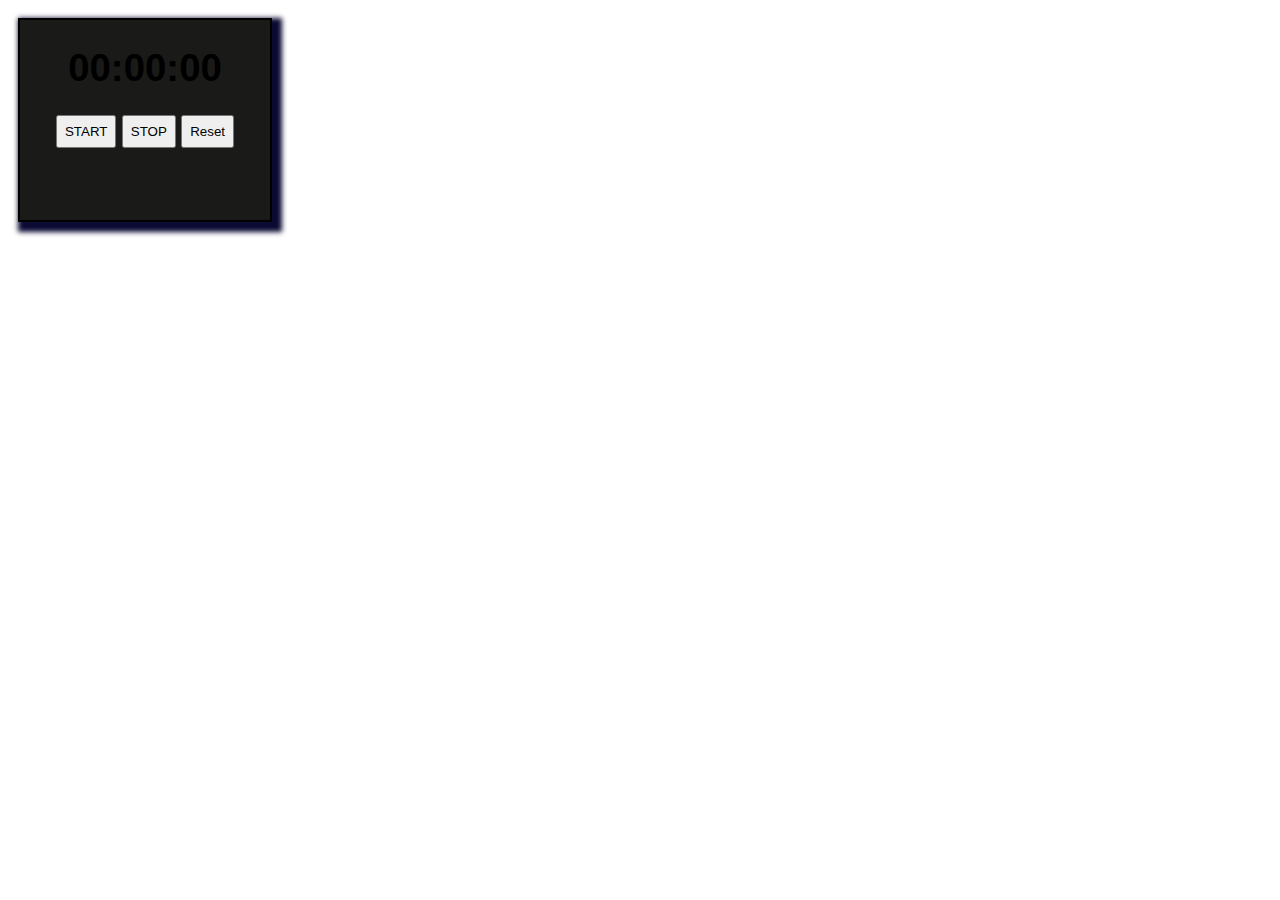
<file: New folder (2)/index.html>
<!DOCTYPE html>
<html lang="en">
<head>
    <meta charset="UTF-8">
    <meta name="viewport" content="width=device-width, initial-scale=1.0">
    <title>Document</title>
    <link rel="preconnect" href="https://fonts.googleapis.com">
<link rel="preconnect" href="https://fonts.gstatic.com" crossorigin>
<link href="https://fonts.googleapis.com/css2?family=PT+Sans+Narrow:wght@400;700&display=swap" rel="stylesheet">
    <link rel="stylesheet"href="index.css"
</head>
<body>
    <div> <h1>00:00:00</h1>
        <input type="button"value="START"id="start">

        <input type="button"value="STOP"id="stop">
        
        
        <input type="RESET"id="reset">
    </div>
        
   

</body>
</html>
</file>
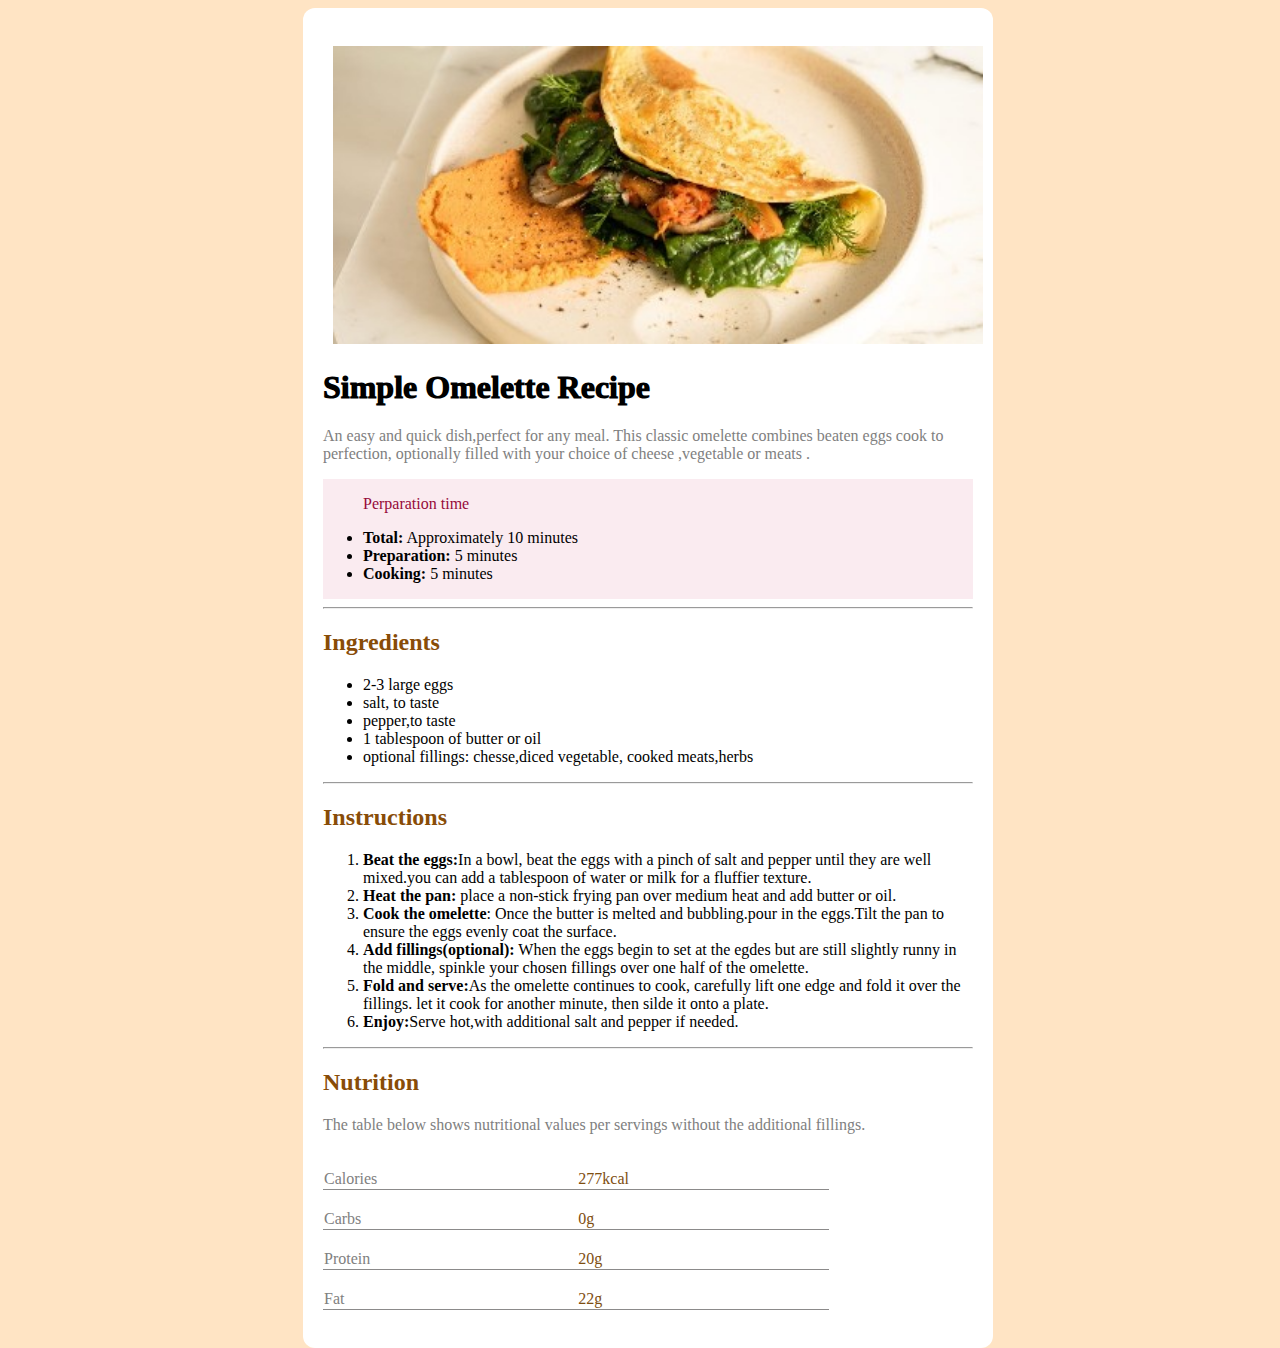
<file: New folder (2)/project/project1/index.html>
<!DOCTYPE html>
<html lang="en">
<head>
    <meta charset="UTF-8">
    <meta name="viewport" content="width=device-width, initial-scale=1.0">
    <title>MENU</title>
    <link rel="stylesheet" href="index.css">
</head>
<body><div class="container">
    <img src="oml.png.jpg" alt="omelette">
    <h1>Simple Omelette Recipe</h1>
    <p> An easy and quick dish,perfect for any meal. This classic omelette combines beaten eggs cook to perfection, optionally filled with your choice of cheese ,vegetable or meats .</p>
  <div class="pre">
    <ul>
      <p> <b id="p">Perparation time </b></p>
    
        <li><b>Total:</b> Approximately 10 minutes</li>
            
        
        <li><b>Preparation:</b> 5 minutes</li>

        <li><b>Cooking:</b> 5 minutes</li>
    </ul>
  </div> 
    <hr>
    <h2>Ingredients</h2>
    <ul>
        <li>2-3 large eggs</li>
        <li>salt, to taste</li>
        <li>pepper,to taste</li>
        <li>1 tablespoon of butter or oil</li>
        <li>optional fillings: chesse,diced vegetable, cooked meats,herbs</li>

    </ul>
    <hr>
    <h2> Instructions</h2>
    <ol>
  <li> <b>Beat the eggs:</b>In a bowl, beat the eggs with a pinch of salt and pepper until they are well mixed.you can add a tablespoon of water or milk for a fluffier texture.</li>
<li><b>Heat the pan:</b> place a non-stick frying pan over medium heat and add butter or oil.</li>
<li><b>Cook the omelette</b>: Once the butter is melted and bubbling.pour in the eggs.Tilt the pan to ensure the eggs evenly coat the surface.</li>
<li><b>Add fillings(optional):</b> When the eggs begin to set at the egdes but are still slightly runny in the middle, spinkle your chosen fillings over one half of the omelette. </li> 
<li><b>Fold and serve:</b>As the omelette continues to cook, carefully lift one edge and fold it over the fillings. let it cook for another minute, then silde it onto a plate.</li>
<li><b>Enjoy:</b>Serve hot,with additional salt and pepper if needed.</li>
</ol>
<hr>
<h2>Nutrition</h2>
<p>The table below shows nutritional values per servings without the additional fillings.</p>
 <table>
    <tr class="tr">
       <td>Calories</td>
      <td class="td">277kcal</td>
      
    </tr>
    <tr >
      <td>Carbs</td>
      <td class="td" >0g</td>
      
        </tr>
        <tr>
          <td>Protein</td>
          <td class="td"> 20g</td>
        </tr>
        <tr>
          <td>Fat</td>
          <td class="td">22g</td>
        </tr>


    
    
    
 </table>
</div>
</body>
</html>
</file>
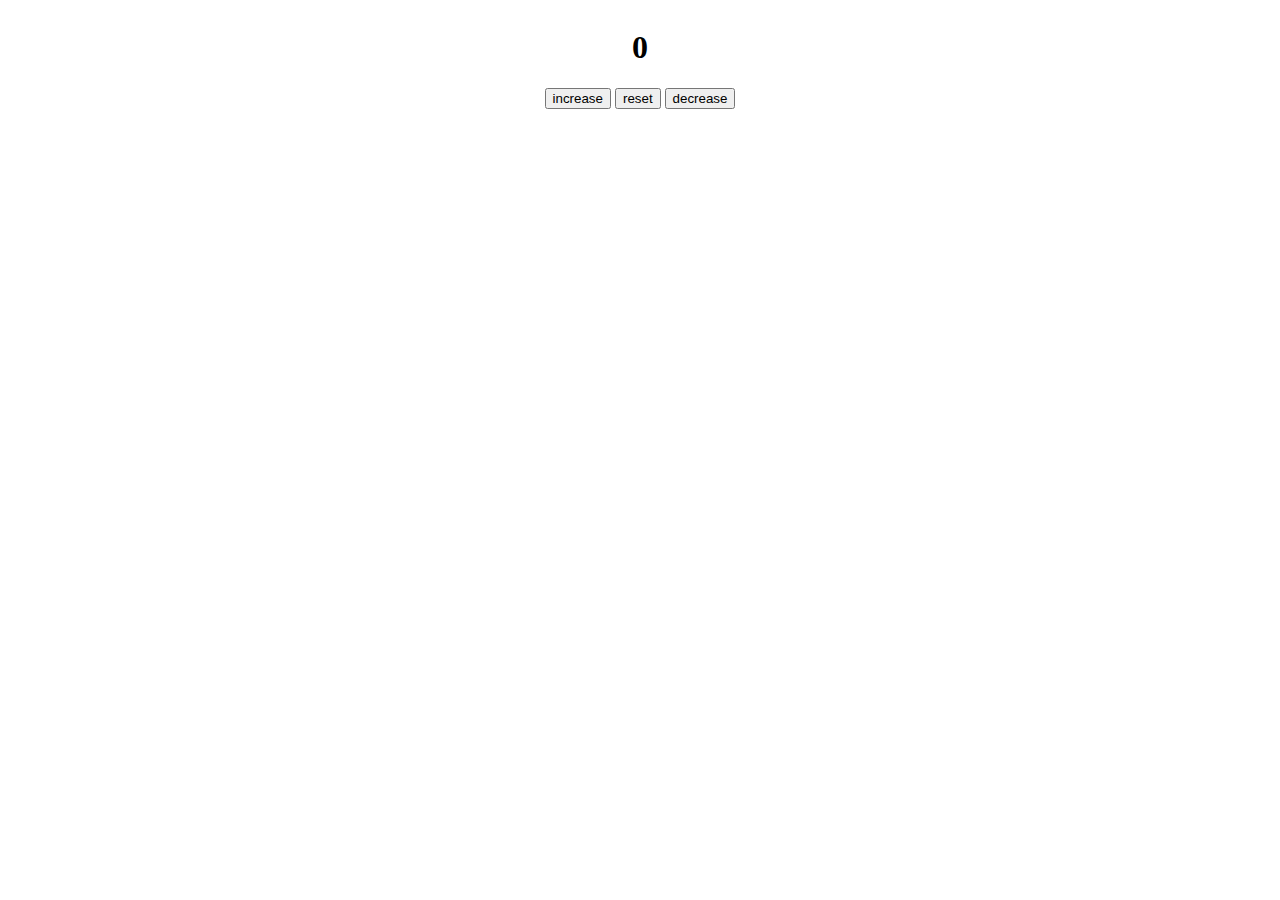
<file: New folder (2)/project/project1/js projects/index.html>
<!DOCTYPE html>
<html lang="en">
<head>
    <meta charset="UTF-8">
    <meta name="viewport" content="width=device-width, initial-scale=1.0">
    <title>Document</title>
    <link rel="stylesheet" href="index.css">
</head>
<body>
 <h1 id="countlabel">0</h1>
 <button id="increase">increase</button>
 <button id="reset">reset</button> 
 <button id="decrease">decrease</button>
 <script src="index.js"></script>  
</body>
</html>
</file>
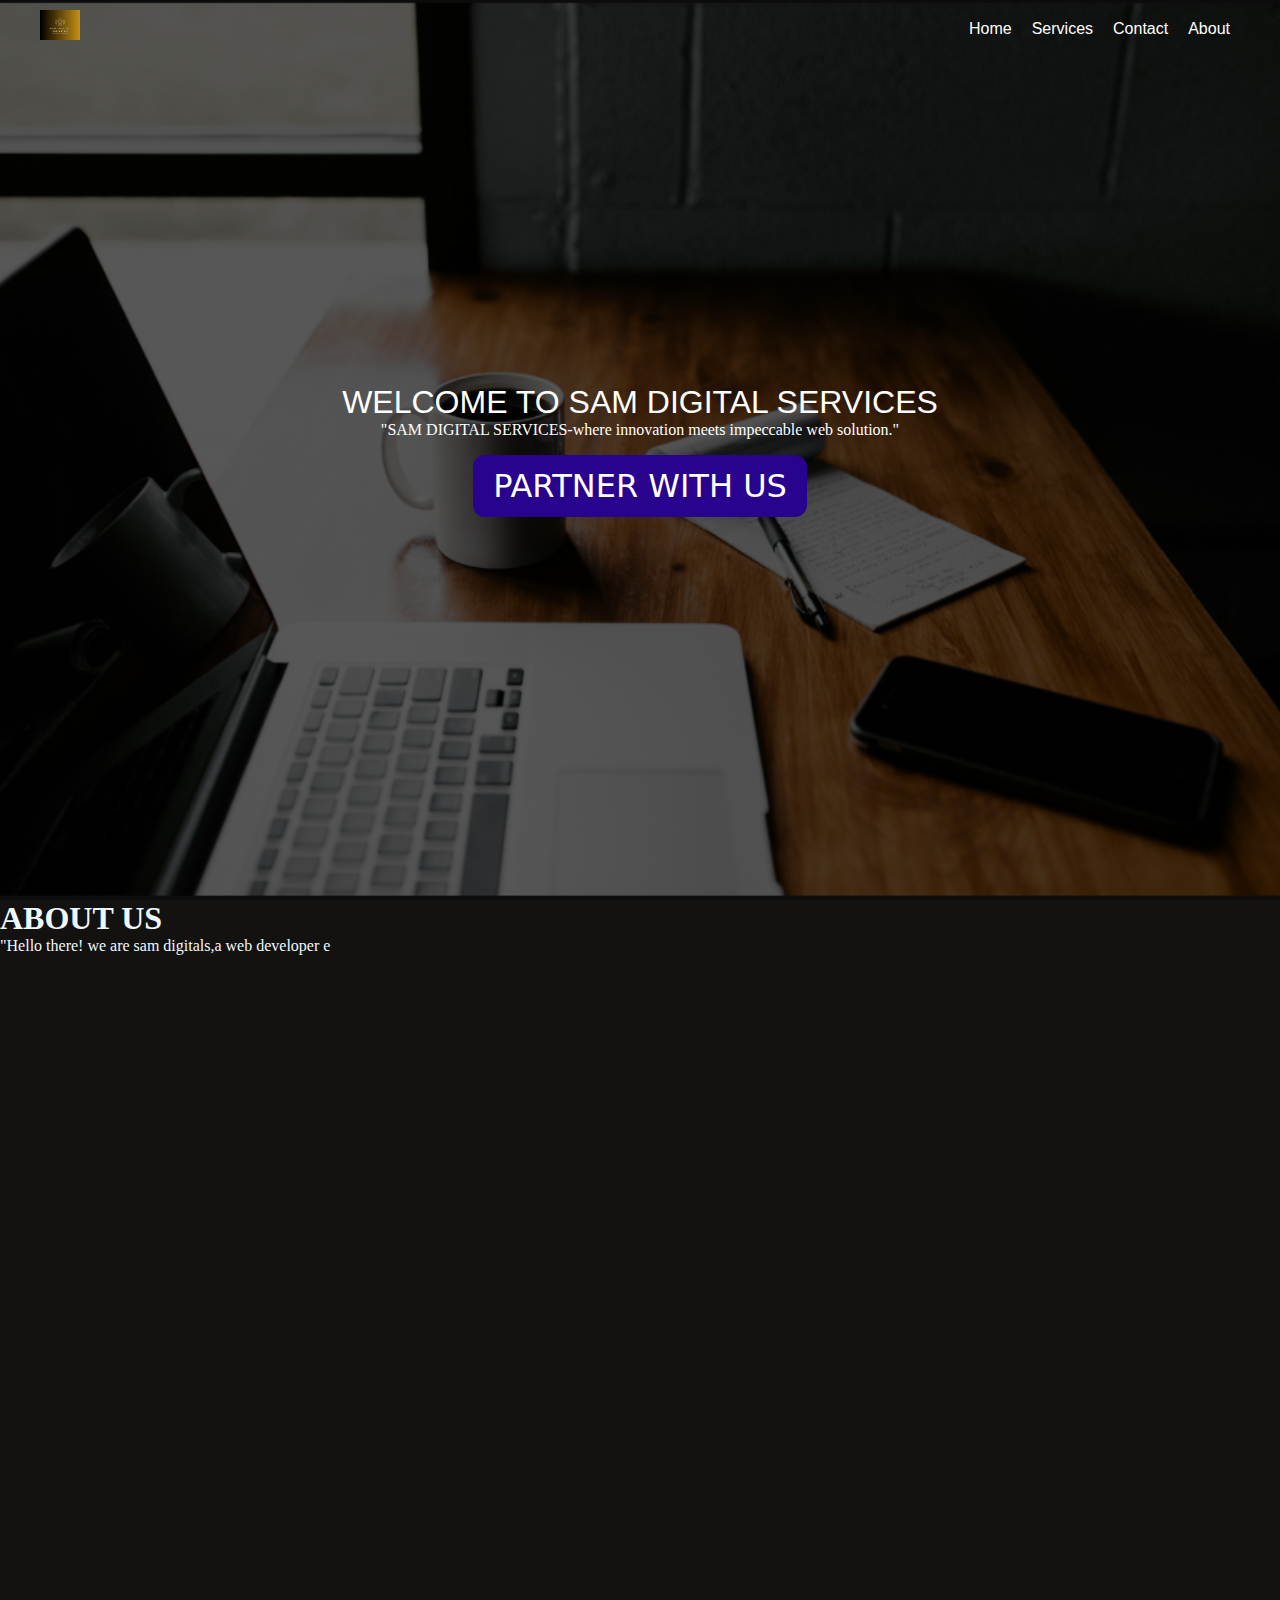
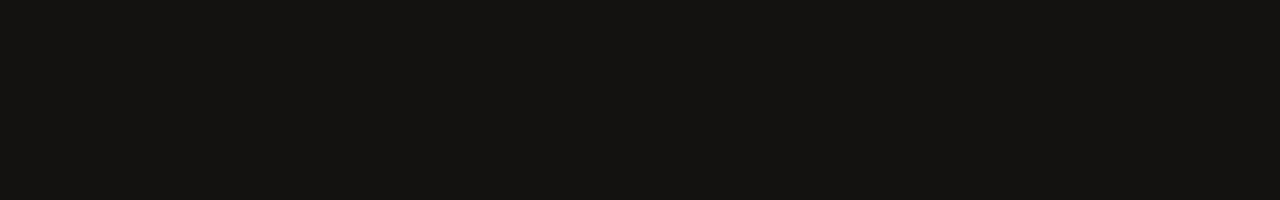
<file: New folder (2)/land.html>
<!DOCTYPE html>
<html lang="en">
<head>
    <meta charset="UTF-8">
    <meta name="viewport" content="width=device-width, initial-scale=1.0">
    <title>Document</title>
    <link rel="stylesheet" href="land.css">
</head>
<body>
    <div class="container">
        <div class="row">
            <nav class="navlinks">
                <img src="logo.png" alt="logo">
                <ul>
                    <li>
                        <a href="#">Home</a>
                    </li>
                <li>
                    <a href="#services">Services</a>
                </li><li>
                    <a href="">Contact </a>
                </li><li>
                    <a href="">About</a>
                </li>
                </ul>

            </nav>
            <div class="content">
                <h1>WELCOME TO SAM DIGITAL SERVICES</h1>
<p>"SAM DIGITAL SERVICES-where innovation meets impeccable web solution." </P> 
<a href="">PARTNER WITH US</a>
            </div>
        </div>
    </div>
    <div class="Services" id="services">
        <h1> ABOUT US </h1>
        <P>"Hello there! we are sam digitals,a web developer e</P>
    </div>
</body>
</html>
</file>
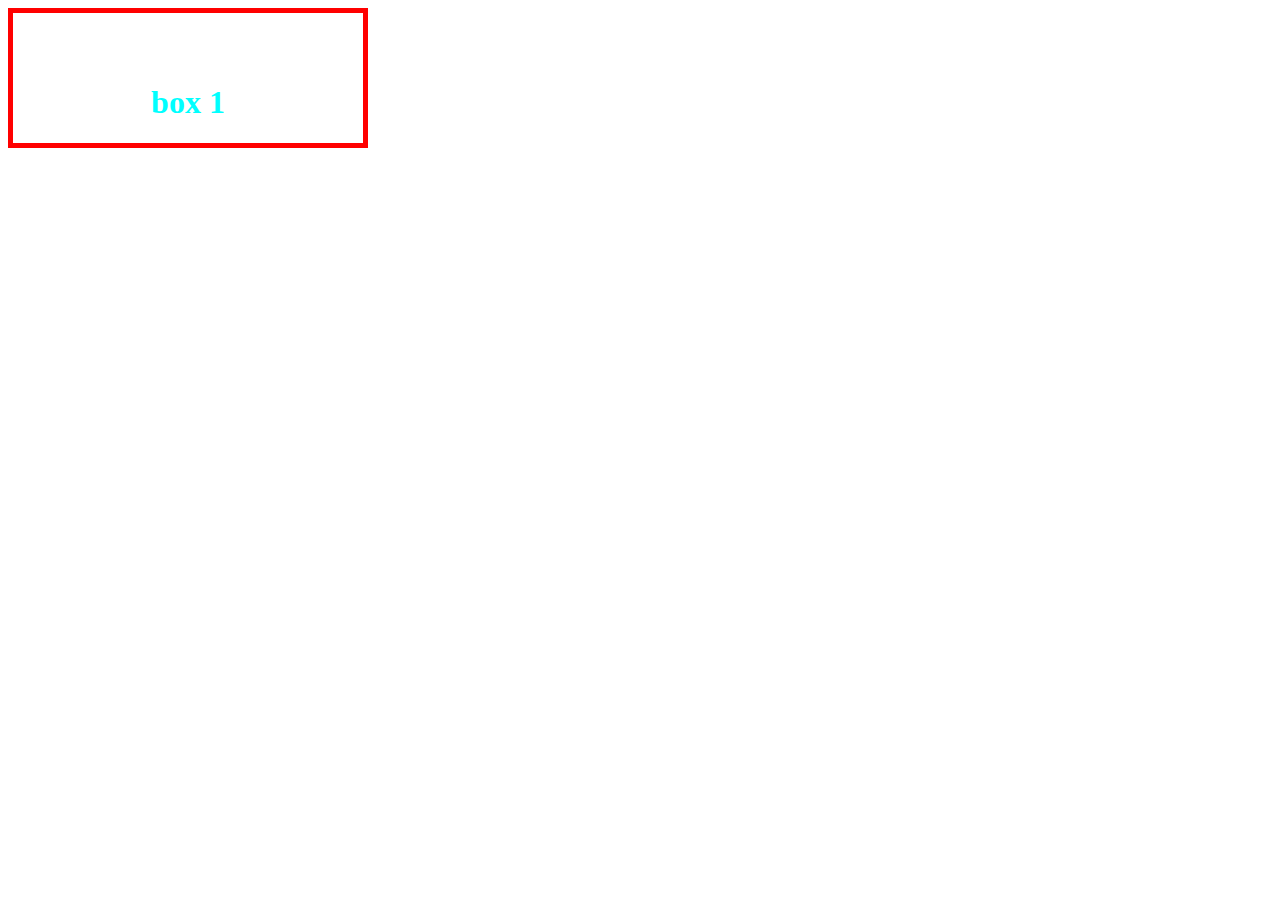
<file: New folder (2)/transform.html>
<!DOCTYPE html>
<html lang="en">
<head>
    <meta charset="UTF-8">
    <meta name="viewport" content="width=device-width>, initial-scale=1.0">
    <title>Document</title>
    <link rel="stylesheet" href="transform.css">
</head>
<body>
<div> 
    <h1>box 1</h1>
    
</div>    
</body>
</html>
</file>
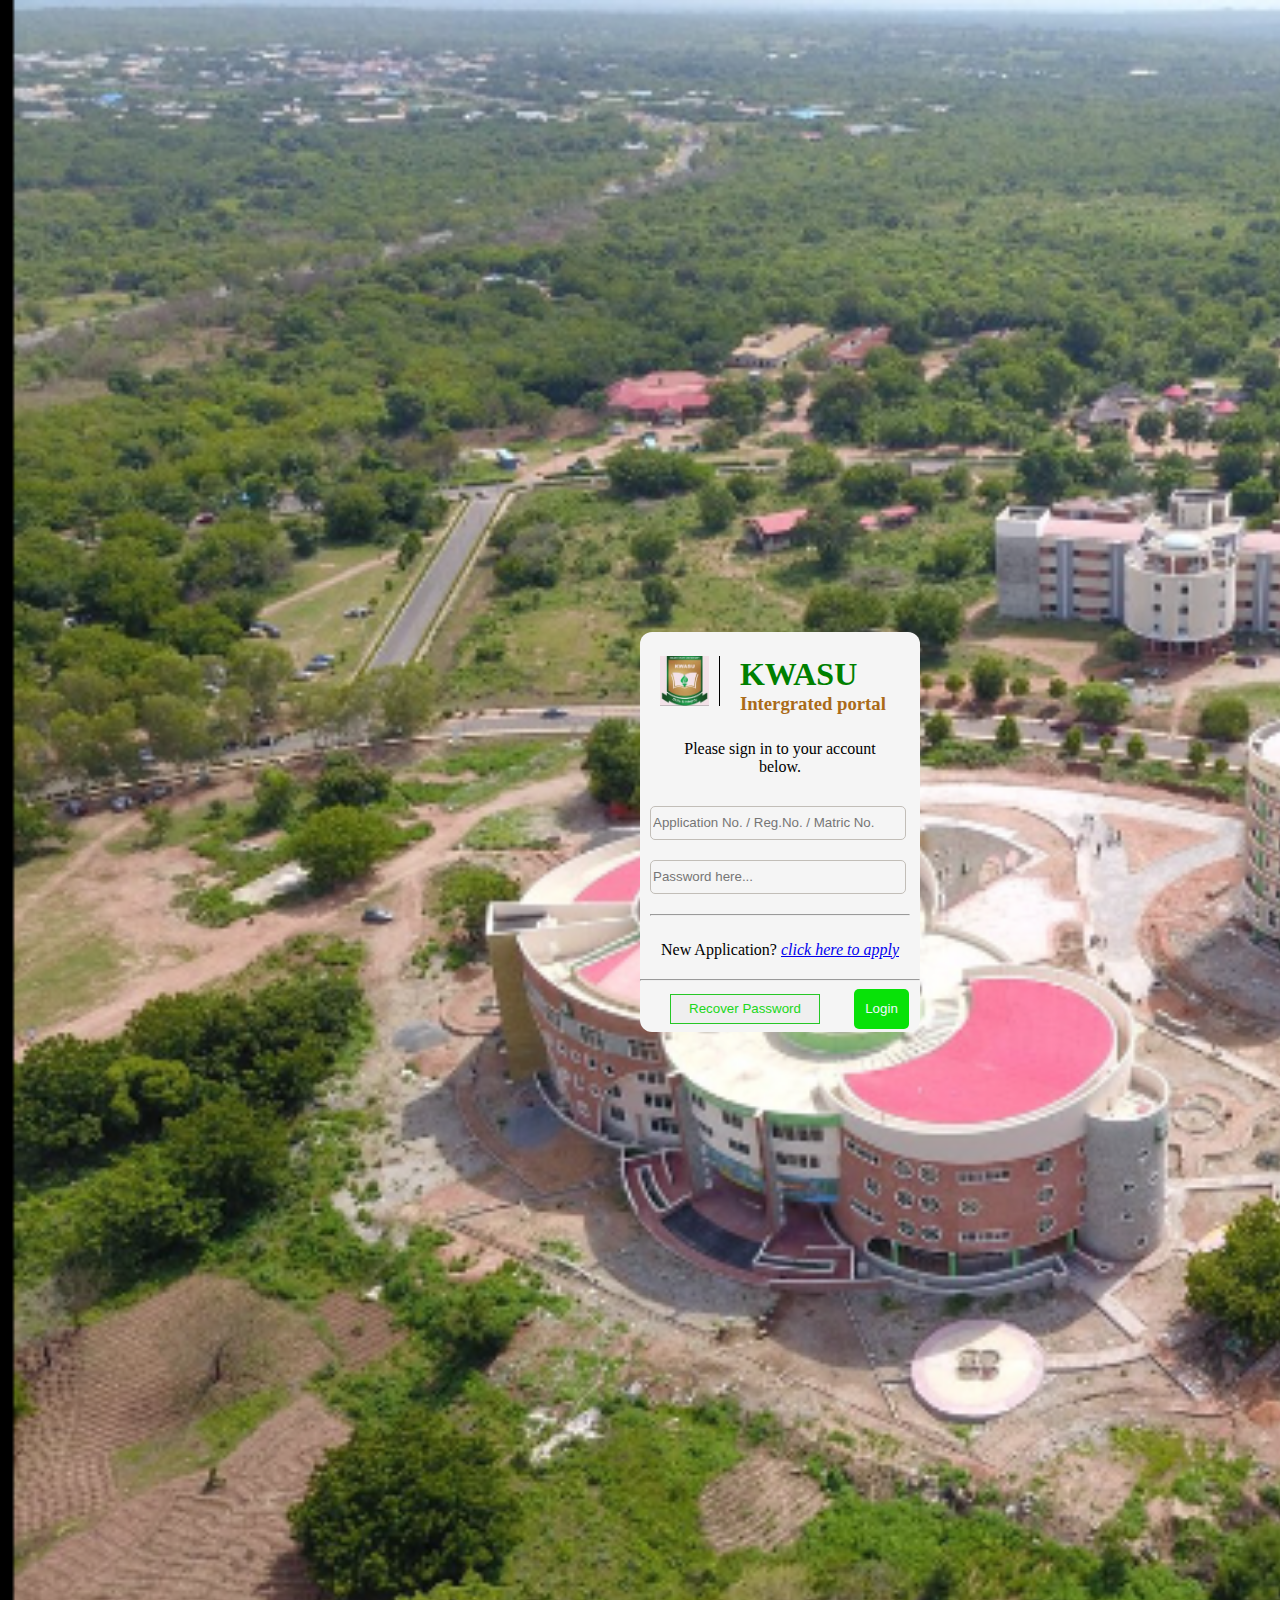
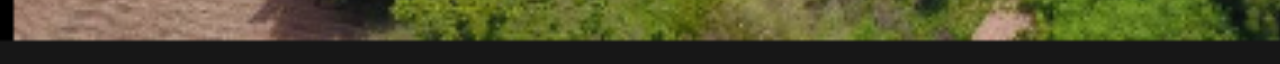
<file: New folder (2)/kwasu/kwasu.html>
<!DOCTYPE html>
<html lang="en">
<head>
    <meta charset="UTF-8">
    <meta name="viewport" content="width=device-width, initial-scale=1.0">
    <title>Document</title>
    <link rel="stylesheet" href="kwasu.css">
</head>
<body>
<div><img src="logo.png" alt="kwasu logo">
    <h1 id="kwasu">KWASU
    </h1>
    <h3>Intergrated portal</h3>
    <p>Please sign in to your account </p>
    <p id="p">below.</p>
    <form>
    <input type="text" placeholder="Application No. / Reg.No. / Matric No. ">
    <input type="text" placeholder="Password here...">
    <hr class="hr">
    <p>New Application? <span><a href="#" id="a"><em>click here to apply</em></a></span></p>
   <hr>
   <button class="button" id="button">Recover Password</button> <button class="button" id="login"> Login</button>
</form>
</div>    
</body>
</html>
</file>
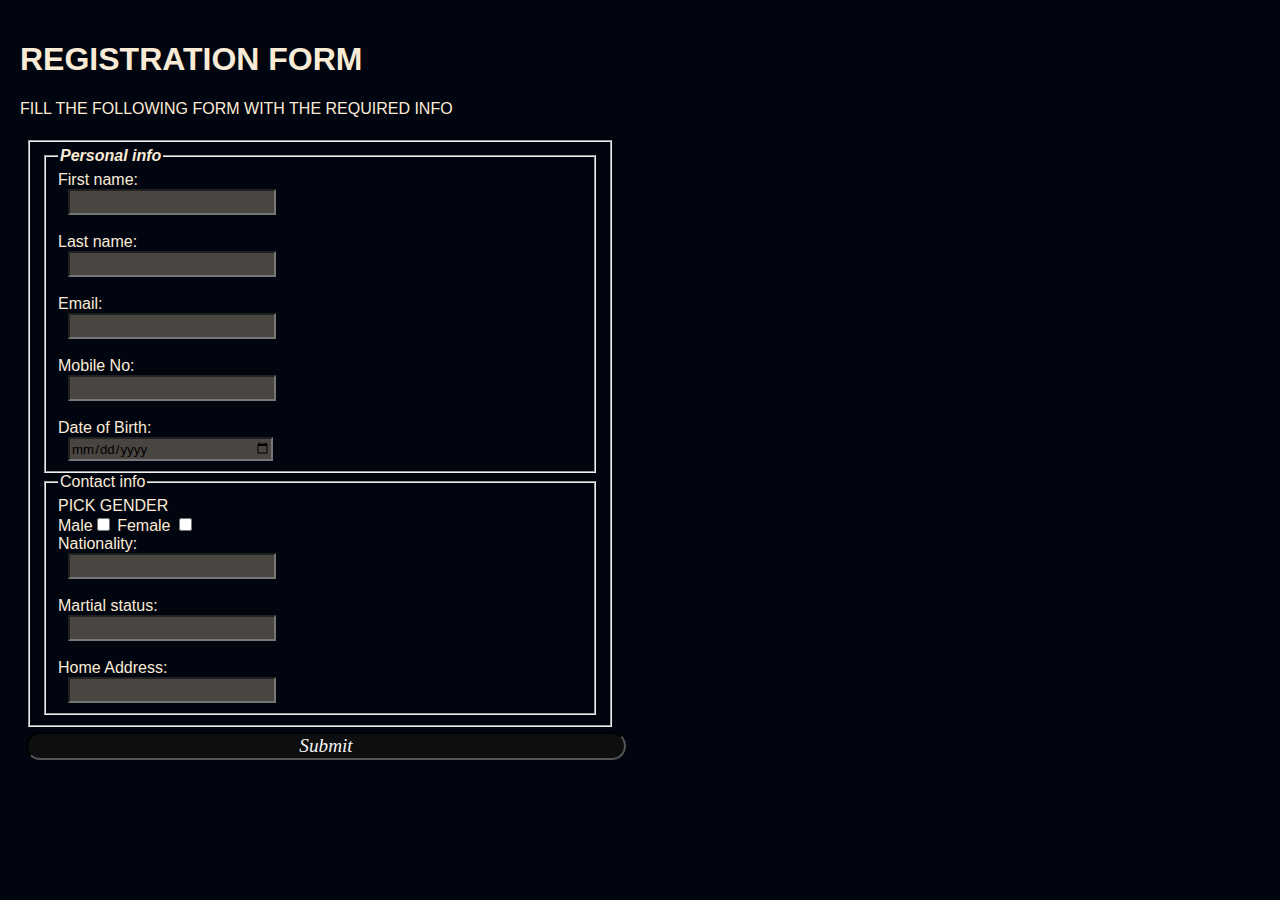
<file: New folder (2)/project/registration.html>
<!DOCTYPE html>
<html lang="en">
<head>
    <meta charset="UTF-8">
    <meta name="viewport" content="width=device-width, initial-scale=1.0">
    <title>REGISTRATION </title>
    <link rel="stylesheet" href="reg.css">
</head>
<body>
    <h1>REGISTRATION FORM</h1>
    <P>FILL THE FOLLOWING FORM WITH THE REQUIRED INFO</P>
  <form action="-blank"> <fieldset>
    <fieldset>
        
       <legend><b><em>Personal info</b></em></b></legend>
        <label for="fname">First name:<input type="text" id="fname" class="input" required></label><br>
        <label for="lname">Last name:<input type="text"id="lname" class="input"></label><br>
        <label for="ema
        il">Email:<input type="email" id="email" class="input" required></label><br>
        <label for="pword">Mobile No:<input type="tel"id="pword" class="input"  required></label><br>
        <label>Date of Birth:<input type="date"class="input"></label>
    </fieldset>
        <fieldset>
        <legend>Contact info</legend>
        <label>PICK GENDER</label><BR>
        <label>Male<input type="checkbox" >
           Female <input type="checkbox"></label><br>
<label>Nationality:<input type="text" class="input"></label> <br>
<label> Martial status:<input type="text" class ="input"></label><br>
  <label>Home Address:<input type="text"class="input"></label>          
           
    </fieldset> 
    </fieldset>
    <button  onclick(alert)="your form has been suscefully updated">Submit</button>
  </form>
</body>
</html>
</file>
<file: New folder (2)/index.css>
body{align-content: center;}
div{margin: 10px;
border: 2px solid black;
width: 250px;
height: 200px;
text-align: center;
background-color: #1a1a18;
box-shadow: 5px 5px 5px 5px rgb(10, 10, 51);
font-size: larger;
font-family: Verdana, Geneva, Tahoma, sans-serif;}

input{padding: 7px;
;}
#start,#stop,#reset{padding-left
</file>
<file: New folder (2)/project/project1/index.css>
body{width: 100%;
height:100vh;
background-color: bisque;
box-sizing: border-box;
color: grey;}
.container{width: 650px;;
height:1300px;
background-color: white;
    margin: auto;
    margin-bottom: auto;
    align-self: center;
    align-content: center;
padding: 20px;
border-radius: 12px;
font-family: serif;
}
.container p{font-weight:400 ;
color: gray;}
h2{color: rgb(136, 76, 7);}
img{width: 650px;
   padding-top: 0px; 
   margin-top: 0px;
   padding-left: 10px;
   align-self: center;
}
.container h1{color: black;
font-weight: 1000;}
.pre{background-color: hwb(340 92% 2%);
align-content: center;}
.pre #p{color: rgb(150, 10, 57);
font-weight: 50;
font-family:  serif;}
table,td{border-bottom: 1px solid rgb(139, 138, 138);
border-spacing: 0px;
padding-right:200px;
padding-top: 20px;
border-collapse: collapse;}
b{color:black}
ul,ol{color:black}
.td{color:rgb(126, 78, 16);}
</file>
<file: New folder (2)/project/project1/js projects/index.css>
body{align-content: center;
text-align: center;}
</file>
<file: New folder (2)/land.css>
*{margin: 0px;
padding: 0px;
box-sizing: border-box;
font-family:Georgia, 'Times New Roman', Times, serif;}
.container{
    width: 100%;
    height: 100vh;
    background-image:linear-gradient(rgba(0,0,0,0.65),rgba(0,0,0,0.65)),url(back.PNG);
    background-size: cover;
    background-repeat: no-repeat;
    background-position: center;
}
.row{width: 100%;
padding: 0px 40px;}
.navlinks{width: 100%;
    display: flex;
justify-content: space-between;
position: relative;
padding: 10px 0px;
z-index: 1;
align-content: center;}
.navlinks ul{display: flex;
justify-content: center;
margin-top: 10px;
}
.navlinks img{width: 40px;
    height: 30px;
    

    
    

}
.navlinks ul li{list-style: none;}
.navlinks ul li a{
    padding: 10px 10px;
    border-radius: 12px;
    color: #fff;
    text-decoration: none;
    font-size: 16px;
    font-family: 'Gill Sans', 'Gill Sans MT', Calibri, 'Trebuchet MS', sans-serif;
}
.navlinks ul li a:hover{background-color: aqua;}
.navlinks h1{
    color: #fff;
    font-size: xx-large;
    text-transform: uppercase;
    font-weight: 500;
    margin-top: 10px;
}
.content{
    width: 100%;
    min-height: 100vh;
    top: 0;
    left: 0;
    justify-content: center;
    align-items: center;
    display: flex;
    flex-direction: column;
    position: absolute;
}
.content h1{color: #fff;
font-weight: 400;
font-family: 'Franklin Gothic Medium', 'Arial Narrow', Arial, sans-serif;}
.content p{color: #fff;
font-size: 16px;
font-weight:200 ;}
.content a{color:#fff;
    background-color: rgb(40, 3, 141);
    border-radius: 12px;
    padding: 12px 20px;
    display: inline-block;
    font-size: medium;
margin-top: 16px;
font-size: xx-large;
font-weight: 200;
font-family: system-ui, -apple-system, BlinkMacSystemFont, 'Segoe UI', Roboto, Oxygen, Ubuntu, Cantarell, 'Open Sans', 'Helvetica Neue', sans-serif;
text-decoration: none;}
.content a:hover{background-color: black;}
#services{width: 100%;
    height: 100vh;
    background-color:rgb(19, 18, 17)  ;
color: aliceblue;
}
</file>
<file: New folder (2)/transform.css>
div{border: 5px solid red;
width: 250px;
height: 30px;
text-align: center;
background:linear-gradient()(rgb(70, 70, 187),rgb(114, 4, 4),rgb(247, 243, 17));
color:aqua;
padding: 50px;

}
</file>
<file: New folder (2)/kwasu/kwasu.css>
body{background-image: url(kwasu.png);
    background-size: cover;
    background-repeat: no-repeat;
    ;
}
#kwasu{margin: 20px;
font-size:xx-large;
margin-bottom: 0%;
letter-spacing: px
;
color: green;


}
h3{margin-top:0%;
color: rgb(170, 107, 25);}

div{border: 1px solid black;
    margin-top :50%;
 margin-bottom:50% ;
margin-left: 50%;
margin-right: 50%;
height: 400px;
width: 280px;
background-color: whitesmoke;
border: 0px outset; 
border-radius: 12px;
align-content: center;}

img{height: 50px;
float: left;
border-right: 1px solid black;
padding-right: 10px;
margin: 20px;
}
p{margin:  25px;
margin-bottom: 0%;
text-align:center ;
margin-left:0%;
margin-right:0%;
}

#p{margin-top: 0%;
align-content: center;
margin-bottom: 20px;}
input{
width: 250px ;
height: 30px;
border-radius: 5px;
margin: 10px;
border: 1px solid rgb(194, 190, 184);

background-color: transparent;
outline-color: aliceblue;
}
.hr{margin: 10px;
background-color: transparent;
}
span{text-overflow: hidden;}
hr{margin-top: 20px;}
button{text-align: center;
align-content: right;}
.button{
    margin-left: 30px;
}
#button{margin-right: 5px;
    
height: 30px;
width: 150px;
;
border: 1px solid rgb(38, 199, 38);
color:rgb(32, 216, 32);}
#login{width: 55px;
height: 40px;
margin-left: 25px;
margin-right: 0px;
background-color: rgb(8, 226, 8);
border:0px outset;
border-radius: 5px;
color: aliceblue;}
#login:hover{color: green;}
a:active{color: red;}
</file>
<file: New folder (2)/project/reg.css>
body{background-color: rgb(1, 5, 15);
color: antiquewhite;
align-content: center;
margin: 20px;
max-width: 600px;
font-family: Verdana, Geneva, Tahoma, sans-serif;

}
form{padding: 6px;}
.input{margin-left: 10px;
display: block;
outline-color: black;
background-color: rgb(73, 70, 66);
width: 200px;
height: 20px;
 font-family:'Trebuchet MS', 'Lucida Sans Unicode', 'Lucida Grande', 'Lucida Sans', Arial, sans-serif;}
 button{background-color: rgb(13, 14, 15);

width: 600px;
margin-top: 5px;
border-style: inset;
border-radius: 14px;
font-size: larger;
font-family: Georgia, 'Times New Roman', Times, serif;
font-style:oblique ;
color:whitesmoke ;}
</file>
